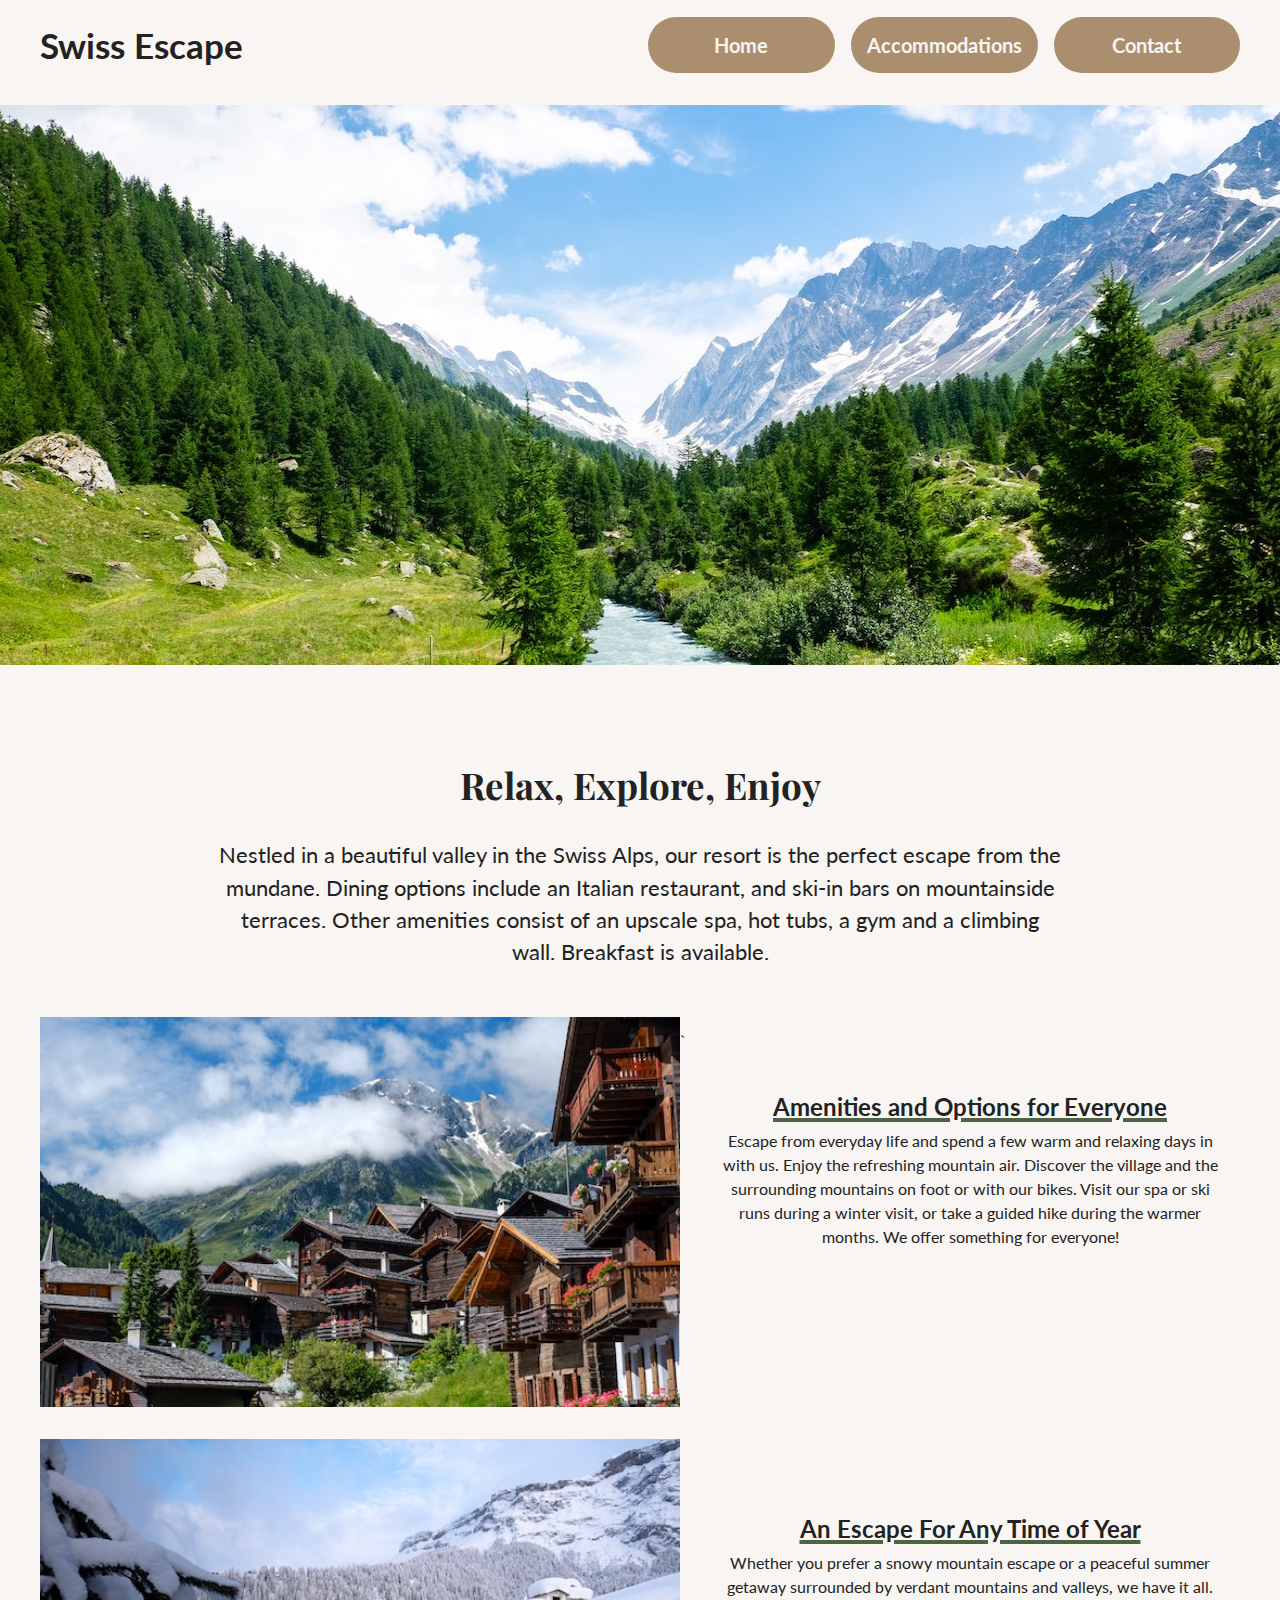
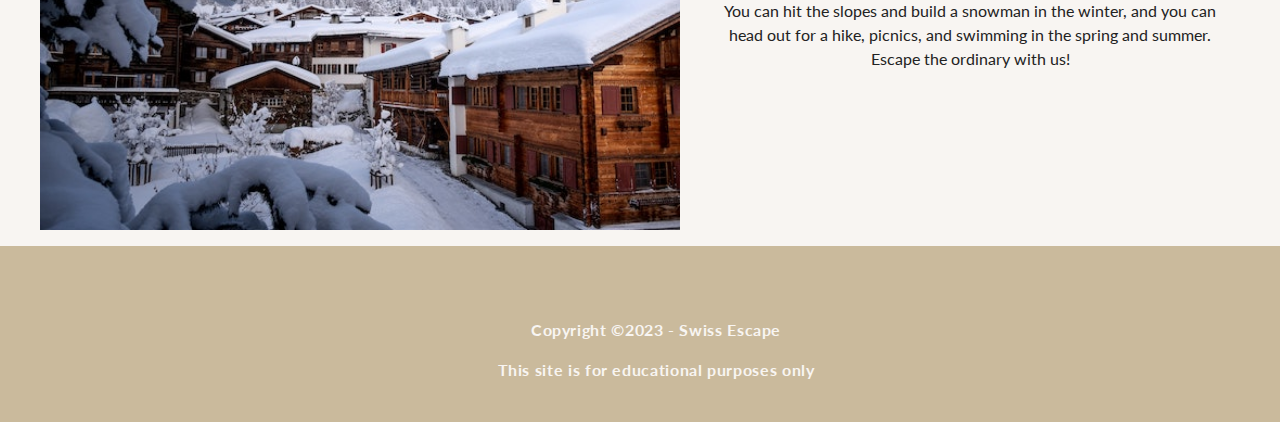
<file: index.html>
<!DOCTYPE html>
    <html lang="en">
        <head>
            <meta charset="utf-8">
            <title>Swiss Escape</title>
            <meta name="author" content="Tarah Hyland">
            <meta name="description" content="Swiss Escape home page">
            
            <!-- stylesheet -->
            <link rel="stylesheet" href="obfuscated.css">

            <!-- fonts -->
            <link rel="preconnect" href="https://fonts.googleapis.com">
            <link rel="preconnect" href="https://fonts.gstatic.com" crossorigin>
            <link href="https://fonts.googleapis.com/css2?family=Lato:wght@400;700&family=Playfair+Display:ital@1&display=swap" rel="stylesheet">

            <!-- favicon -->
            <link rel="icon" type= "image/x-icon" href="images/favicon.ico">

        </head>

        <body>

        <header>
            <h1><a href="index.html">Swiss Escape</a></h1>

            <nav>
                <ul>
                    <li><a href="#">Home</a></li>
                    <li><a href="#">Accommodations</a></li>
                    <li><a href="contact.html">Contact</a></li>
                </ul>
            </nav>

        </header>

        <img id="hero-img" src="images/swiss-valley.jpg" alt="valley in the swiss alps covered with full, green trees with the mountains in the background" width="1440" height="560">

        <main>

        

            <section id="intro">
                <h2>Relax, Explore, Enjoy</h2>

                <p>Nestled in a beautiful valley in the Swiss Alps, our resort is the perfect escape from the mundane. Dining options include an Italian restaurant, and ski-in bars on mountainside terraces. Other amenities consist of an upscale spa, hot tubs, a gym and a climbing wall. Breakfast is available.</p>
            </section>

            <section id="amen_opt">
                    <img src="images/swiss-chalet.jpg" alt="upward view of a mountainside town in the swiss alps, houses are multiple stories made of wood. some trees are scattered throughout the town as well" width="590" height="360">

                <section id="amen_opt_text">
                    <h3>Amenities and Options for Everyone</h3>
            
                    <p>Escape from everyday life and spend a few warm and relaxing days in with us. Enjoy the refreshing mountain air. Discover the village and the surrounding mountains on foot or with our bikes. Visit our spa or ski runs during a winter visit, or take a guided hike during the warmer months. We offer something for everyone!</p>
                </section>
            </section>

            <section id="escape_any">
                <img src="images/snowy-chalet.jpg" alt="snowy mountainside town made of wood with forest in background" width="590" height="360">
    `
                <section id="escape_any_text">           
                    <h3>An Escape For Any Time of Year</h3>

                    <p> Whether you prefer a snowy mountain escape or a peaceful summer getaway surrounded by verdant mountains and valleys, we have it all. You can hit the slopes and build a snowman in the winter, and you can head out for a hike, picnics, and swimming in the spring and summer. Escape the ordinary with us!</p>
                </section>
            </section>
        </main>

        <footer>
            <p>Copyright ©2023 - Swiss Escape</p>
            <p>This site is for educational purposes only</p>
        </footer>

        </body>
    </html>
</file>
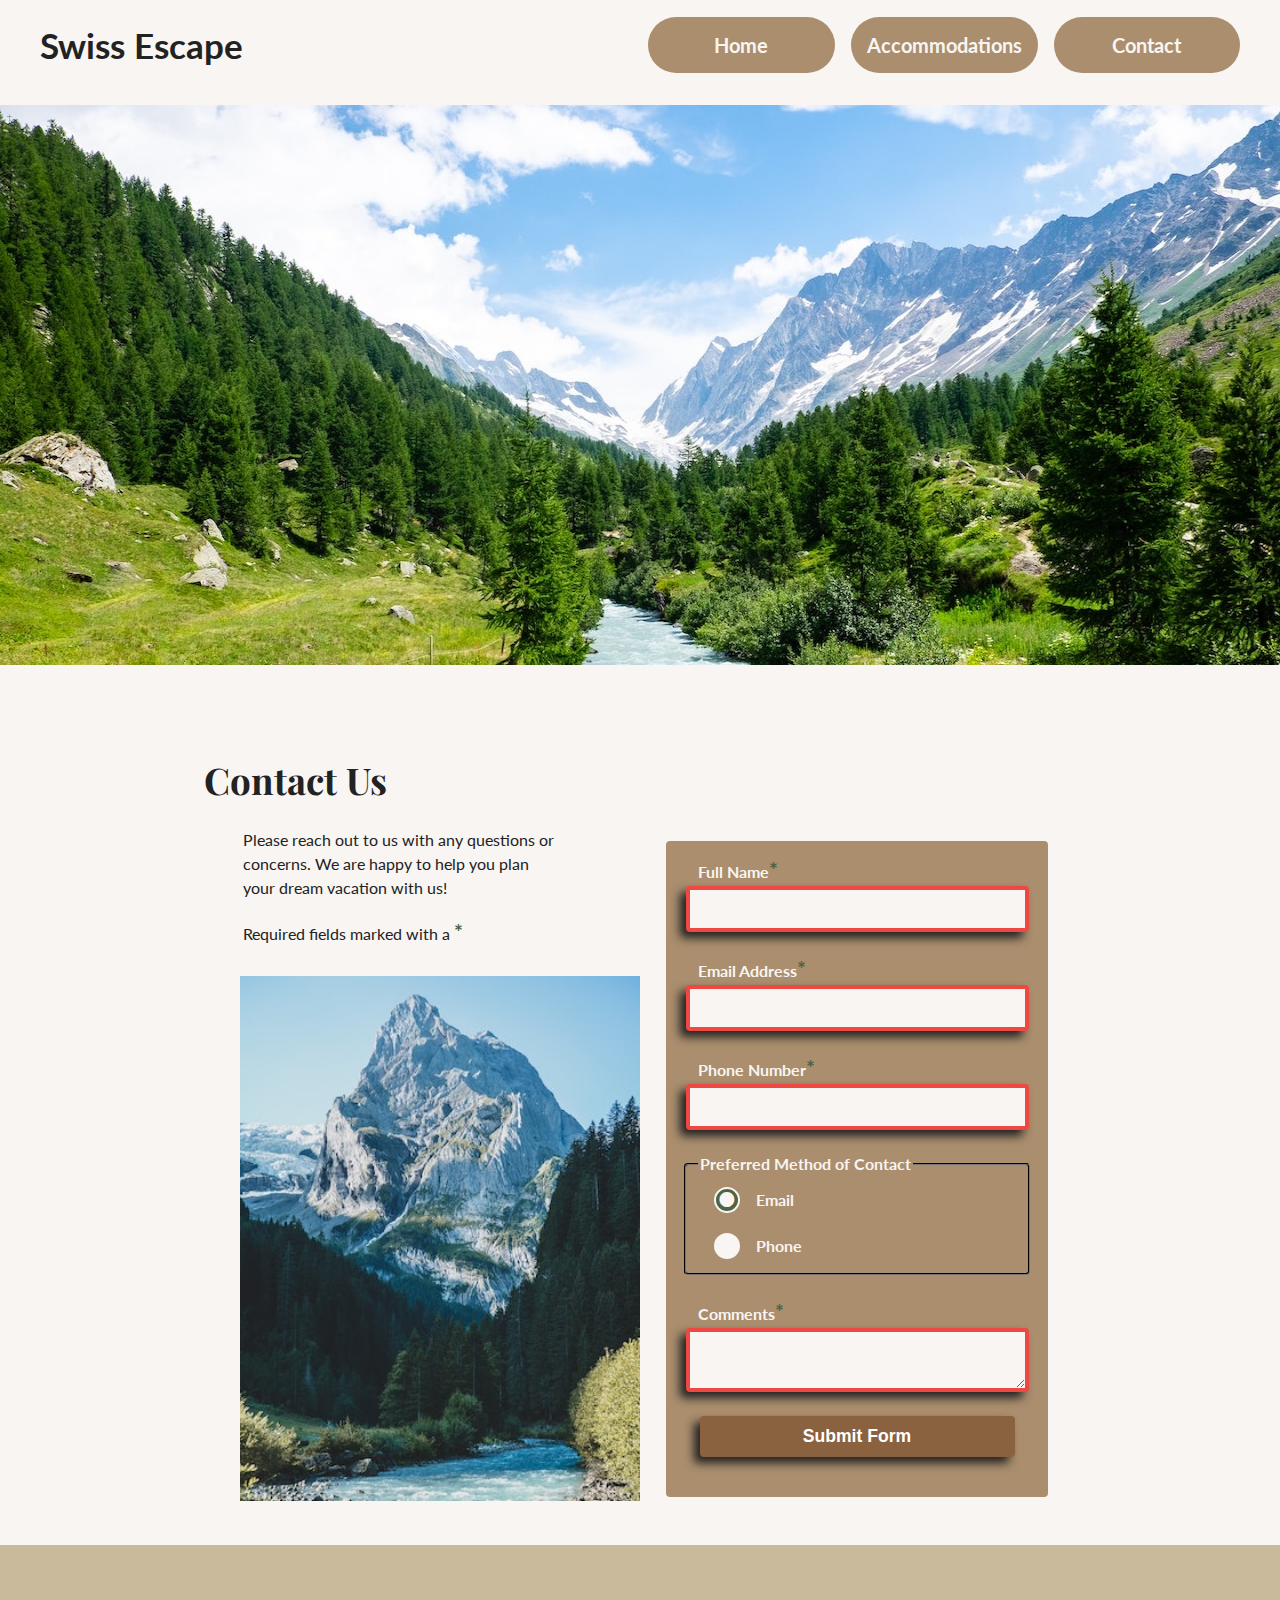
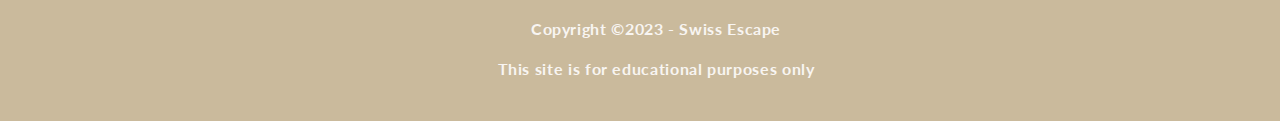
<file: contact.html>
<!DOCTYPE html>
    <html lang="en">
        <head>
            <meta charset="utf-8">
            <title>Swiss Escape | Contact</title>
            <meta name="author" content="Tarah Hyland">
            <meta name="description" content="Contact page for Swiss Escape">
            
            <!-- stylesheet -->
            <link rel="stylesheet" href="obfuscated.css">

            <!-- fonts -->
            <link rel="preconnect" href="https://fonts.googleapis.com">
            <link rel="preconnect" href="https://fonts.gstatic.com" crossorigin>
            <link href="https://fonts.googleapis.com/css2?family=Lato:wght@400;700&family=Playfair+Display:ital@1&display=swap" rel="stylesheet">

            <!-- favicon -->
            <link rel="icon" type= "image/x-icon" href="images/favicon.ico">

        </head>

        <body>
            <header>
                <h1><a href="index.html">Swiss Escape</a></h1>

            <nav>
                <ul>
                    <li><a href="index.html">Home</a></li>
                    <li><a href="index.html">Accommodations</a></li>
                    <li><a href="#">Contact</a></li>
                </ul>
            </nav>

            </header>

        <img id="hero-img" src="images/swiss-valley.jpg" alt="valley in the swiss alps covered with full, green trees with the mountains in the background" width="1440" height="560">

            <main>
                
                <section id="contact">
                    <section id="contact_text">
                        <h2>Contact Us</h2>
                        <p>Please reach out to us with any questions or concerns. We are happy to help you plan your dream vacation with us!</p>
                        <p>Required fields marked with a <span class="required">*</span></p>
                    </section>

                    <img src="images/swiss-peak.jpg" alt="snowy swiss mountain peak with a forest valley below it" width="350" height="455">

                    <section id="form">
                        <form action="https://wp.zybooks.com/form-viewer.php" method="POST" target="_blank">

                            <label for="my-name">Full Name<span class="required">*</span></label>
                            <input type="text" name="my-name" id="my-name" required>

                            <label for="my-email">Email Address<span class="required">*</span></label>
                            <input type="text" name="my-email" id="my-email" required>

                            <label for="my-phone">Phone Number<span class="required">*</span></label>
                            <input type="text" name="my-phone" id="my-phone" required>

                            <fieldset>
                                <legend>Preferred Method of Contact</legend>
                                <input type="radio" name="contact-pref" id="pref-email" checked>
                                <label for="pref-email">Email</label>
                                <input type="radio" name="contact-pref" id="pref-phone">
                                <label for="pref-phone">Phone</label>
                            </fieldset>

                            <label for="my-comments">Comments<span class="required">*</span></label>
                            <textarea name="my-comments" id="my-comments" required></textarea>
                            
                            <input type="submit" name="my-submit" id="my-submit" value="Submit Form">
                        </form>
                    </section>
                </section>

            </main>

            <footer>
                <p>Copyright ©2023 - Swiss Escape</p>
                <p>This site is for educational purposes only</p>
            </footer>
        </body>
    </html>
</file>
<file: obfuscated.css>
/* OBFUSCATED BY CSSOBFUSCATOR.COM at 2023/11/27 19:04:21 */
nav ul,body{padding-left:0;}input[type="submit"],nav a:hover{background-color:var(--brown);}body,nav ul{padding-bottom:0;}input[type="radio"] + label::before{content:" ";}body,nav ul{padding-right:0;}body,nav ul{padding-top:0;}body{background-color:var(--cream);}:root{--cream:#f8f5f2;}body,header{color:var(--dk-gray);}body,img{margin-left:0;}body,#intro>p{margin-bottom:0;}img,body{margin-right:0;}#intro>p{padding-left:5rem;}#intro>p,body{margin-top:0;}img{display:block;}img{width:100%;}input[type="radio"] + label::before{font-size:2.1rem;}img{max-width:337.5pt;}input[type="submit"]{border-left-width:medium;}img{margin-bottom:1rem;}img{margin-top:1rem;}#intro>p{padding-bottom:0rem;}nav ul,header{display:grid;}header{grid-template-columns:2fr 2fr;}#intro>p{padding-right:5rem;}input[type="submit"]{border-bottom-width:medium;}#intro>p{padding-top:0rem;}:root{--dk-gray:#1a150f;}header{gap:1rem;}#hero-img{max-width:100%;}input[type="radio"] + label::before{line-height:.5;}#intro>p,header{margin-left:auto;}nav ul{list-style-type:none;}header{align-items:center;}header{max-width:900pt;}header,h3{margin-bottom:0;}#intro>p,header{margin-right:auto;}header,h3{margin-top:0;}header{border-radius:0 0 60px 3.75pc;}#hero-img{background-position:center;}#hero-img{background-repeat:no-repeat;}h1,h2,h3{color:var(--burgundy);}h1,h3,h2{font-family:var(--fonts);}input[type="submit"]:focus{outline:.1875pc solid var(--lt-green);}footer,h2,#intro>p,h3{text-align:center;}h1{font-size:2.2rem;}a{text-decoration:none;}input[type="submit"]:hover{box-shadow:-.03125in 3px .052083333in var(--dk-gray);}:root{--dk-gray:#222;}input[type="radio"] + label::before{border-radius:50%;}a{color:var(--dk-gray);}:root{--brown:#8a6240;}h2{font-size:2.3rem;}input[type="submit"]{border-right-width:medium;}#hero-img{background-size:cover;}input[type="radio"] + label::before{display:inline-block;}h2{font-family:var(--header-fonts);}h3{font-size:1.5rem;}h3{margin-left:0;}input[type="submit"]{border-top-width:medium;}h3{margin-right:0;}#hero-img{position:relative;}main,#intro{padding-left:1rem;}#escape_any>img,#amen_opt>img{width:480pt;}h3{text-decoration:.041666667in solid underline var(--dk-green);}nav ul{grid-template-columns:1fr 1fr 1fr;}main,footer{clear:both;}input[type="radio"]:focus{outline:none;}#amen_opt>img,#escape_any>img{max-width:640px;}main,#intro{padding-bottom:2rem;}main,#intro{padding-right:1rem;}input[type="submit"]{border-left-style:none;}main{padding-top:2rem;}footer,main{width:100%;}main{max-width:12.5in;}input[type="submit"]{border-bottom-style:none;}input[type="submit"]{border-right-style:none;}#escape_any>img,#amen_opt>img{height:auto;}#escape_any>img,#amen_opt>img{float:left;}p,footer,main,form{margin-left:auto;}main,p,footer{margin-bottom:0;}footer,main,p,form{margin-right:auto;}input[type="submit"]{border-top-style:none;}footer,p,main{margin-top:0;}p,footer{font-family:var(--fonts);}p{padding-left:0;}p{padding-bottom:.5rem;}input[type="submit"]{border-left-color:currentColor;}p{padding-right:0;}#intro{padding-top:1rem;}p{padding-top:.5rem;}p{max-width:65ch;}#intro{font-size:1.35rem;}p{line-height:1.5;}footer{padding-left:1rem;}footer{padding-bottom:2rem;}footer{padding-right:1rem;}:root{--lt-brown:#aa8e6e;}:root{--khaki:#caba9c;}input[type="radio"]:checked + label::before{content:"•";}input[type="submit"]{border-bottom-color:currentColor;}footer{padding-top:4rem;}#amen_opt{margin-bottom:2rem;}input[type="submit"]{border-right-color:currentColor;}footer{background-color:var(--khaki);}input[type="radio"]:checked + label::before,footer,form{color:var(--cream);}input[type="submit"],footer{font-weight:bold;}form,#amen_opt_text{float:right;}input[type="submit"]{border-top-color:currentColor;}footer{letter-spacing:.04rem;}form{width:21.875pc;}form{margin-bottom:1pc;}:root{--lt-green:#8b8f70;}#amen_opt_text{width:500px;}input[type="submit"]{border-image:none;}form{margin-top:1pc;}form{padding-left:.166666667in;}input[type="submit"]{color:var(--white);}form{padding-bottom:.166666667in;}input[type="submit"]{font-size:1.1rem;}#amen_opt_text{padding-left:1.25rem;}form{padding-right:.166666667in;}form{padding-top:.166666667in;}form{background-color:var(--lt-brown);}input[type="radio"] + label::before{height:20px;}form{border-radius:3pt;}input[type="radio"] + label::before{width:22px;}form,nav ul{font-family:var(--fonts);}#contact h2,form{position:relative;}input[type="radio"]:checked + label::before{background:var(--dk-green);}form{top:7rem;}form{right:12rem;}input,#contact h2,nav a,#contact p,textarea,select,label,label,textarea,input{display:block;}input,textarea,select,label{width:100%;}input[type="submit"]{box-shadow:-.375pc .375pc 7.5pt var(--dk-gray);}:root{--dk-green:#4c6444;}nav ul{gap:1rem;}textarea,input,label{width:90%;}#contact h2{top:-5rem;}input,label,textarea{margin-left:auto;}textarea,input,input[type="radio"],label{margin-bottom:0;}textarea,label,input{margin-right:auto;}:root{--dkdk-green:#2e3d29;}select:focus,input:focus,textarea:focus{outline:.1875pc solid var(--lt-green);}label,textarea,input,label,input[type="radio"]{margin-top:0;}#amen_opt_text,input[type="radio"]{padding-bottom:0;}:root{--invalid:#ef4741;}input[type="radio"]:focus + label::before{box-shadow:0 0 0 .020833333in var(--dk-green);}input[type="radio"]{appearance:none;}:root{--white:#fff;}#contact h2{left:9rem;}#contact h2{float:left;}input[type="radio"]{margin-left:0;}#amen_opt_text{padding-right:1.25rem;}input[type="radio"],label{margin-right:0;}label{margin-left:12pt;}label{margin-bottom:4px;}nav a{text-decoration:none;}input[type="radio"],#amen_opt_text{padding-top:0;}label,nav a{font-weight:bold;}input,select{padding-left:.104166667in;}input[type="radio"] + label::before,#amen_opt_text{text-align:center;}input[type="radio"]{padding-left:0;}nav a{font-size:1.25rem;}input,select{padding-bottom:.104166667in;}#contact p{position:relative;}#amen_opt_text{margin-top:5.7rem;}#contact p{top:1rem;}input,select{padding-right:.104166667in;}input,select{padding-top:.104166667in;}select,input{font-size:1rem;}#escape_any_text{float:right;}select,input{margin-bottom:18pt;}nav a:hover{color:var(--cream);}input,select{border-radius:3pt;}input{border-left-width:.1875pc;}input{border-bottom-width:.1875pc;}input{border-right-width:.1875pc;}input{border-top-width:.1875pc;}input{border-left-style:inset;}#contact p{right:8rem;}#contact p{left:0rem;}#escape_any_text{width:500px;}input[type="radio"]{padding-right:0;}input{border-bottom-style:inset;}input{border-right-style:inset;}input[type="radio"]{border-left-width:medium;}input{border-top-style:inset;}input{border-left-color:var(--lt-green);}input{border-bottom-color:var(--lt-green);}input{border-right-color:var(--lt-green);}input{border-top-color:var(--lt-green);}#escape_any_text{padding-left:1.25rem;}#escape_any_text{padding-bottom:0;}input{border-image:none;}input[type="radio"]{border-bottom-width:medium;}#contact img{position:absolute;}input,select{background-color:var(--cream);}input[type="radio"] + label::before{margin-right:12pt;}#contact img{top:60rem;}#escape_any_text{padding-right:1.25rem;}select{border-left-width:.1875pc;}select{border-bottom-width:.1875pc;}select{border-right-width:.1875pc;}select{border-top-width:.1875pc;}select{border-left-style:inset;}select{border-bottom-style:inset;}select{border-right-style:inset;}#escape_any_text{padding-top:0;}select{border-top-style:inset;}#escape_any_text{text-align:center;}select{border-left-color:var(--lt-green);}select{border-bottom-color:var(--lt-green);}#contact img{left:15rem;}nav a{padding-left:1rem;}select{border-right-color:var(--lt-green);}#escape_any_text{margin-top:5.7rem;}input[type="radio"] + label::before{border-left-width:.125pc;}nav a:hover{box-shadow:var(--box-shadow-sm);}select{border-top-color:var(--lt-green);}select{border-image:none;}#contact img,#contact_text{float:left;}#contact img{width:25pc;}nav a{padding-bottom:1rem;}input[type="radio"]{border-right-width:medium;}input[type="radio"]{border-top-width:medium;}textarea{padding-left:.104166667in;}textarea{padding-bottom:.104166667in;}textarea{padding-right:.104166667in;}#contact img{max-width:5.989583333in;}input[type="radio"] + label::before{border-bottom-width:.125pc;}input[type="radio"] + label::before{border-right-width:.125pc;}textarea{padding-top:.104166667in;}textarea{font-size:1rem;}textarea,fieldset{margin-bottom:18pt;}textarea,fieldset{border-radius:3pt;}textarea{border-left-width:.1875pc;}textarea{border-bottom-width:.1875pc;}textarea{border-right-width:.1875pc;}textarea{border-top-width:.1875pc;}textarea{border-left-style:inset;}:root{--lt-gray:#eaeaea;}textarea{border-bottom-style:inset;}textarea{border-right-style:inset;}#contact img{height:525px;}textarea{border-top-style:inset;}textarea{border-left-color:var(--lt-green);}textarea{border-bottom-color:var(--lt-green);}#contact{margin-bottom:50rem;}textarea{border-right-color:var(--lt-green);}input[type="radio"]{border-left-style:none;}textarea{border-top-color:var(--lt-green);}textarea{border-image:none;}textarea{background-color:var(--cream);}select{appearance:none;}input[type="radio"]{border-bottom-style:none;}select{height:2.875pc;}select{font-style:normal;}nav a{padding-right:1rem;}#contact img{display:block;}select{font-weight:normal;}select{color:var(--dk-gray);}:root{--med-gray:#555;}input[type="radio"] + label{cursor:pointer;}input[type="radio"]{border-right-style:none;}:root{--filter-shadow-sm:drop-shadow(-3px 3px 7px var(--med-gray));}fieldset{border-left-color:var(--dk-gray);}fieldset{border-bottom-color:var(--dk-gray);}fieldset{border-right-color:var(--dk-gray);}fieldset{border-top-color:var(--dk-gray);}fieldset{display:grid;}fieldset{grid-template-columns:1fr;}fieldset{row-gap:8px;}legend{font-weight:bold;}input[type="radio"] + label::before{border-top-width:.125pc;}input:invalid{border-left-width:3pt;}#contact_text{width:375pt;}nav a{padding-top:1rem;}input:invalid{border-bottom-width:3pt;}input[type="radio"]{border-top-style:none;}input:invalid{border-right-width:3pt;}input:invalid{border-top-width:3pt;}input[type="radio"] + label::before,input:invalid{border-left-style:solid;}:root{--filter-shadow-lg:drop-shadow(-6px 6px 10px var(--med-gray));}input:invalid,input[type="radio"] + label::before{border-bottom-style:solid;}input:invalid,input[type="radio"] + label::before{border-right-style:solid;}input:invalid,input[type="radio"] + label::before{border-top-style:solid;}input:invalid{border-left-color:var(--invalid);}input[type="radio"]{border-left-color:currentColor;}input:invalid{border-bottom-color:var(--invalid);}#contact_text{padding-left:1.25rem;}input[type="radio"]{border-bottom-color:currentColor;}input:invalid{border-right-color:var(--invalid);}#contact_text{padding-bottom:0;}input:invalid{border-top-color:var(--invalid);}input:invalid{border-image:none;}select:invalid,textarea:invalid,input:invalid{box-shadow:-6px 4.5pt 7.5pt var(--dk-gray);}select:invalid{border-left-width:3pt;}#contact_text{padding-right:1.25rem;}#contact_text{padding-top:0;}select:invalid{border-bottom-width:3pt;}select:invalid{border-right-width:3pt;}select:invalid{border-top-width:3pt;}nav a{background-color:var(--lt-brown);}select:invalid{border-left-style:solid;}:root{--fonts:"Lato",sans-serif;}select:invalid{border-bottom-style:solid;}select:invalid{border-right-style:solid;}select:invalid{border-top-style:solid;}select:invalid{border-left-color:var(--invalid);}select:invalid{border-bottom-color:var(--invalid);}select:invalid{border-right-color:var(--invalid);}#contact_text{margin-top:5.7rem;}select:invalid{border-top-color:var(--invalid);}select:invalid{border-image:none;}textarea:invalid{border-left-width:3pt;}textarea:invalid{border-bottom-width:3pt;}input[type="radio"]{border-right-color:currentColor;}textarea:invalid{border-right-width:3pt;}textarea:invalid{border-top-width:3pt;}textarea:invalid{border-left-style:solid;}textarea:invalid{border-bottom-style:solid;}textarea:invalid{border-right-style:solid;}textarea:invalid{border-top-style:solid;}textarea:invalid{border-left-color:var(--invalid);}textarea:invalid{border-bottom-color:var(--invalid);}textarea:invalid{border-right-color:var(--invalid);}textarea:invalid{border-top-color:var(--invalid);}textarea:invalid{border-image:none;}input[type="radio"]{border-top-color:currentColor;}input[type="radio"] + label::before{border-left-color:var(--cream);}input[type="radio"] + label{display:flex;}input[type="radio"]{border-image:none;}nav a{color:var(--cream);}input[type="radio"]{font-size:0;}input[type="radio"]{border-radius:0;}nav a{border-radius:32px;}nav a{transition:all 500ms;}input[type="radio"] + label::before{border-bottom-color:var(--cream);}nav a{box-shadow:var(--box-shadow-lg);}input[type="radio"] + label::before{border-right-color:var(--cream);}:root{--header-fonts:"Playfair Display","Lato",sans-serif;}[class~=required]{color:var(--dk-green);}input[type="radio"] + label::before{border-top-color:var(--cream);}nav a{text-align:center;}input[type="radio"] + label::before{border-image:none;}[class~=required]{font-size:1.3rem;}input[type="radio"] + label::before{background-color:var(--cream);}input[type="radio"] + label::before{padding-bottom:.125pc;}main>h2{float:left;}[class~=required]{font-weight:bold;}input[type="radio"] + label{align-items:center;}
</file>
